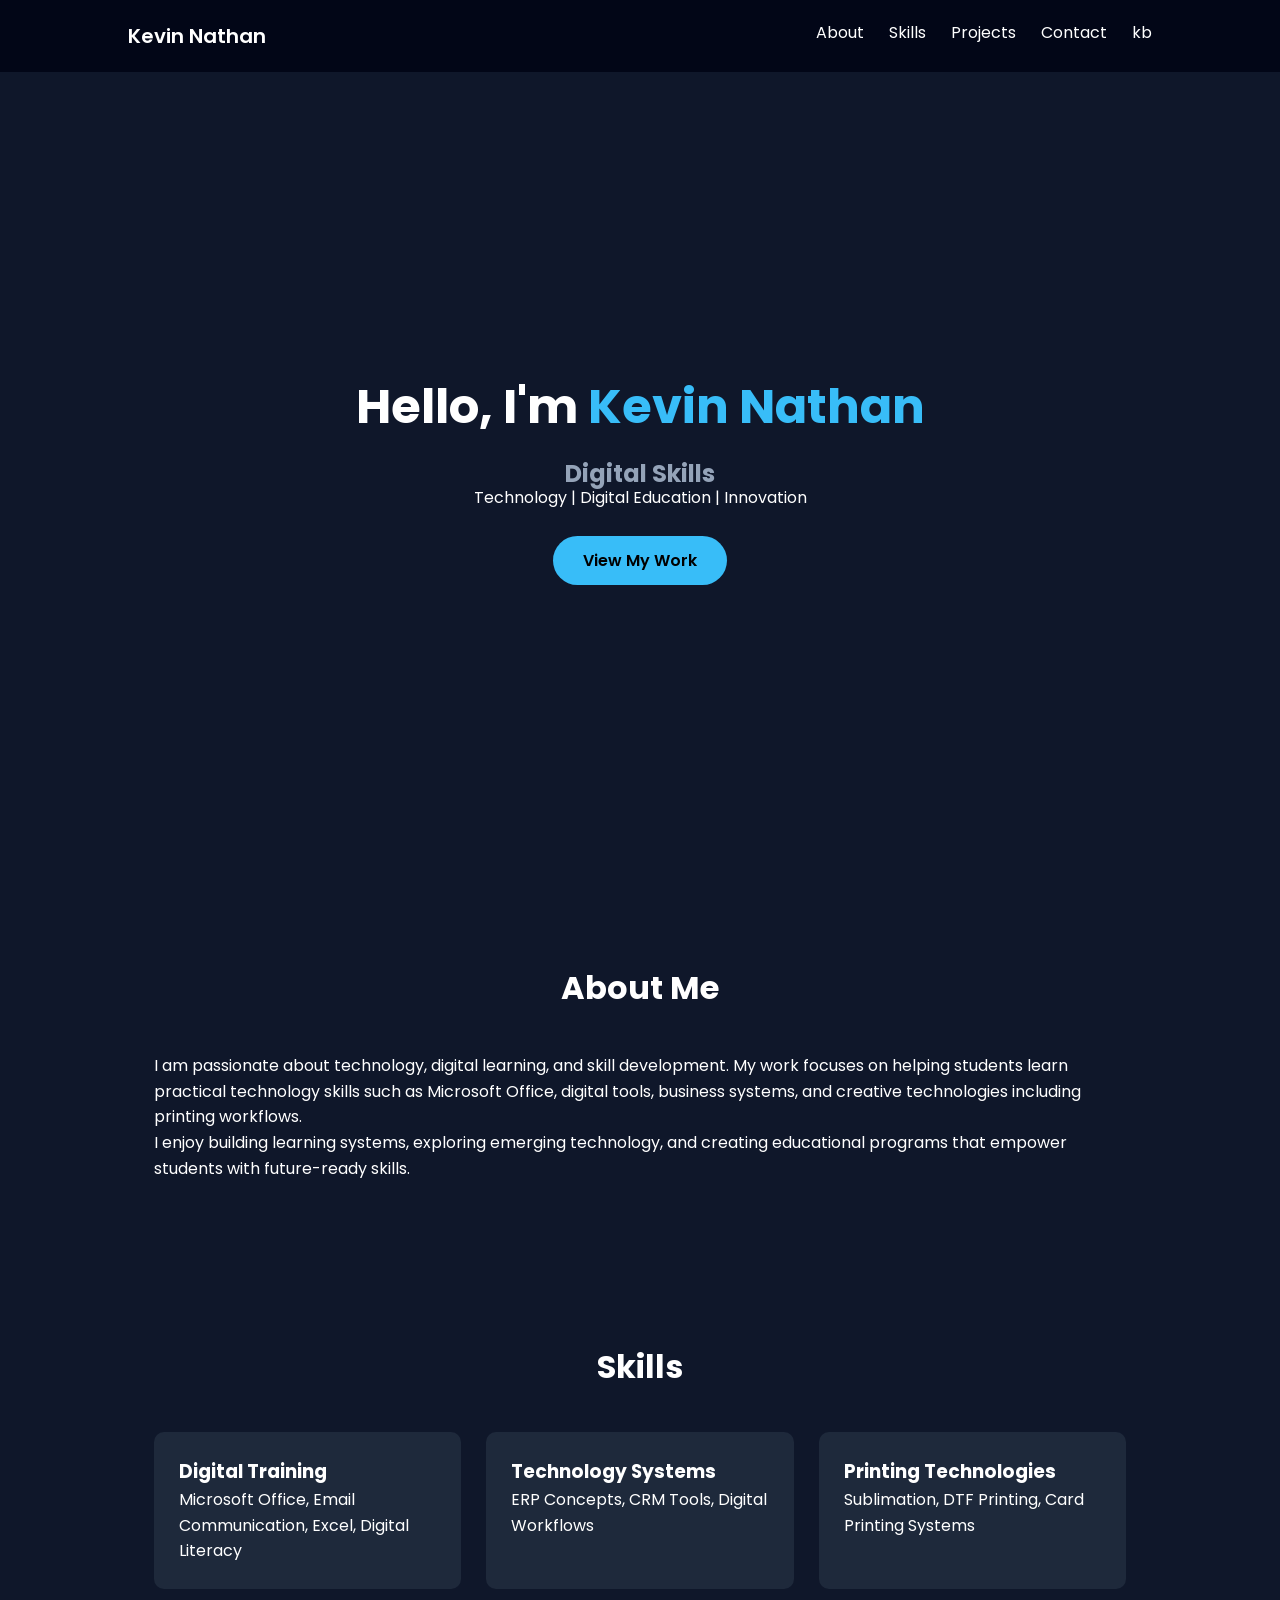
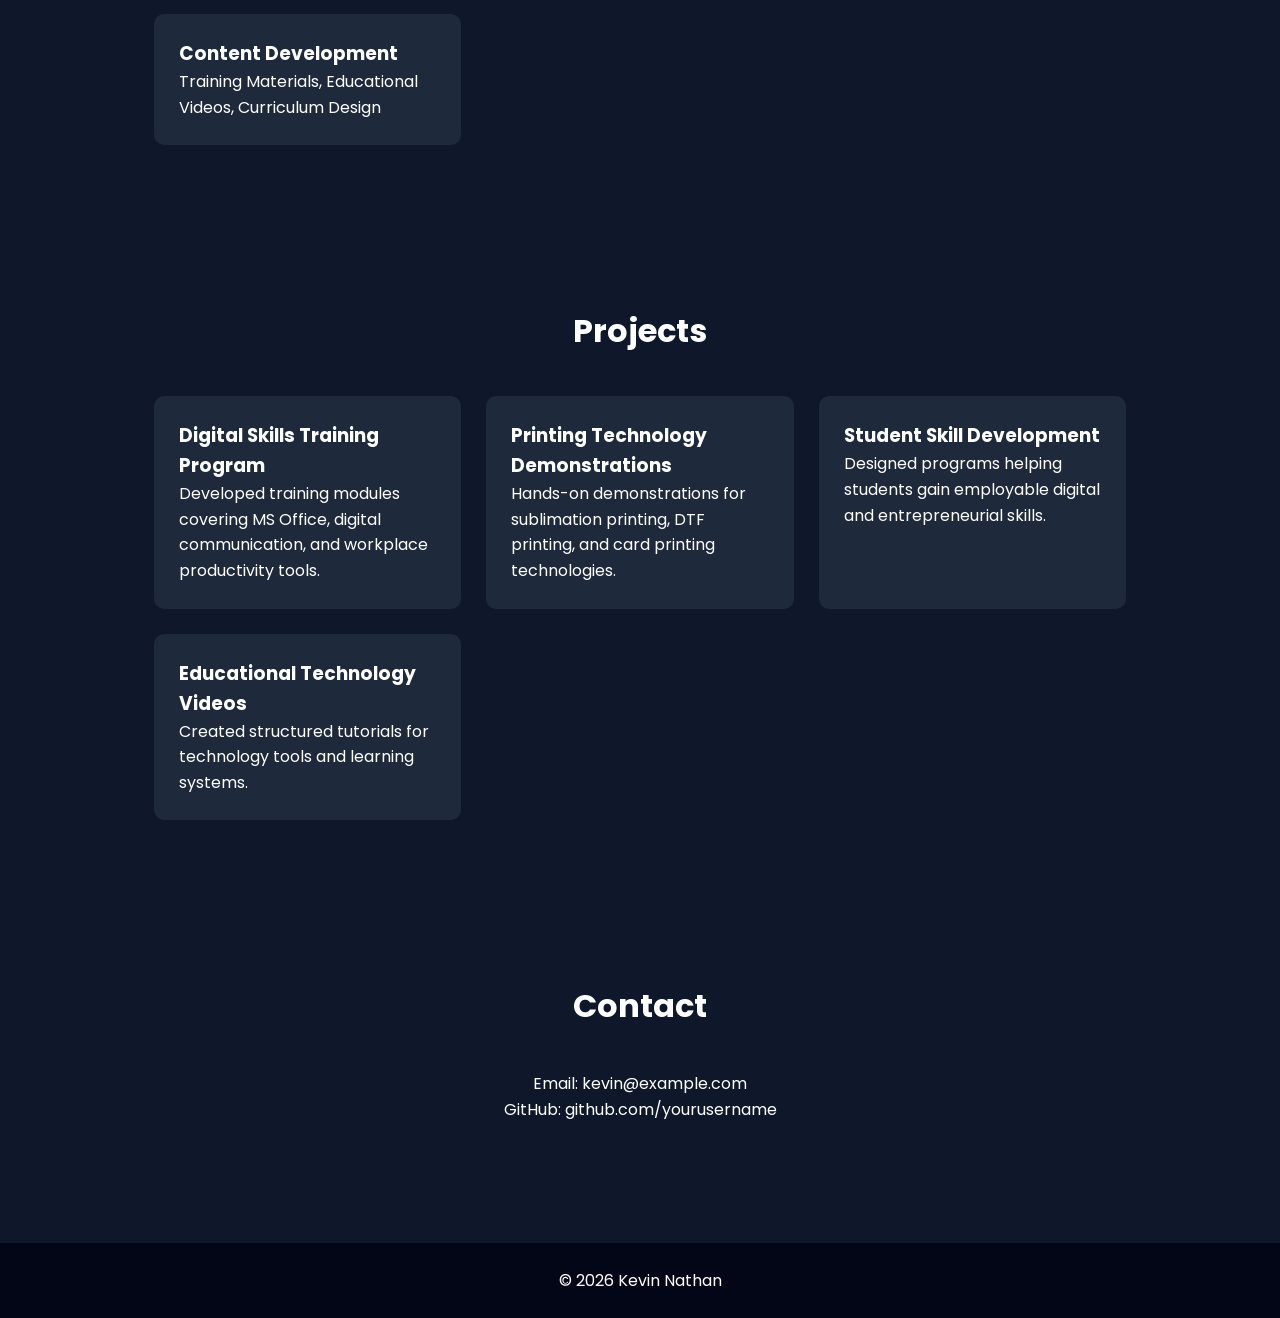
<file: index.html>
<!DOCTYPE html>
<html lang="en">
<head>
<meta charset="UTF-8">
<meta name="viewport" content="width=device-width, initial-scale=1.0">
<title>Kevin Nathan | Portfolio</title>
<link rel="stylesheet" href="style.css">
<link href="https://fonts.googleapis.com/css2?family=Poppins:wght@300;400;600&display=swap" rel="stylesheet">
</head>

<body>

<nav class="navbar">
<div class="logo">Kevin Nathan</div>

<ul class="nav-links">
<li><a href="#about">About</a></li>
<li><a href="#skills">Skills</a></li>
<li><a href="#projects">Projects</a></li>
<li><a href="#contact">Contact</a></li>
<li><a href="/kb.html">kb</a></li>
</ul>
</nav>

<section class="hero">
<h1>Hello, I'm <span>Kevin Nathan</span></h1>
<h2 class="typing"></h2>
<p>Technology | Digital Education | Innovation</p>
<a href="#projects" class="btn">View My Work</a>
</section>

<section id="about" class="section">
<h2>About Me</h2>

<p>
I am passionate about technology, digital learning, and skill development.
My work focuses on helping students learn practical technology skills such
as Microsoft Office, digital tools, business systems, and creative
technologies including printing workflows.
</p>

<p>
I enjoy building learning systems, exploring emerging technology, and
creating educational programs that empower students with future-ready skills.
</p>
</section>

<section id="skills" class="section">
<h2>Skills</h2>

<div class="skills-grid">

<div class="skill-card">
<h3>Digital Training</h3>
<p>Microsoft Office, Email Communication, Excel, Digital Literacy</p>
</div>

<div class="skill-card">
<h3>Technology Systems</h3>
<p>ERP Concepts, CRM Tools, Digital Workflows</p>
</div>

<div class="skill-card">
<h3>Printing Technologies</h3>
<p>Sublimation, DTF Printing, Card Printing Systems</p>
</div>

<div class="skill-card">
<h3>Content Development</h3>
<p>Training Materials, Educational Videos, Curriculum Design</p>
</div>

</div>
</section>

<section id="projects" class="section">
<h2>Projects</h2>

<div class="projects-grid">

<div class="project-card">
<h3>Digital Skills Training Program</h3>
<p>Developed training modules covering MS Office, digital communication,
and workplace productivity tools.</p>
</div>

<div class="project-card">
<h3>Printing Technology Demonstrations</h3>
<p>Hands-on demonstrations for sublimation printing, DTF printing,
and card printing technologies.</p>
</div>

<div class="project-card">
<h3>Student Skill Development</h3>
<p>Designed programs helping students gain employable digital
and entrepreneurial skills.</p>
</div>

<div class="project-card">
<h3>Educational Technology Videos</h3>
<p>Created structured tutorials for technology tools and learning systems.</p>
</div>

</div>
</section>

<section id="contact" class="section contact">

<h2>Contact</h2>

<p>Email: kevin@example.com</p>
<p>GitHub: github.com/yourusername</p>

</section>

<footer>
<p>© 2026 Kevin Nathan</p>
</footer>

<script src="script.js"></script>

</body>
</html>
</file>
<file: style.css>
*{
margin:0;
padding:0;
box-sizing:border-box;
}

body{
font-family:'Poppins', sans-serif;
background:#0f172a;
color:white;
line-height:1.6;
}

.navbar{
display:flex;
justify-content:space-between;
padding:20px 10%;
background:#020617;
position:sticky;
top:0;
z-index:1000;
}

.logo{
font-weight:600;
font-size:20px;
}

.nav-links{
list-style:none;
display:flex;
gap:25px;
}

.nav-links a{
text-decoration:none;
color:white;
transition:0.3s;
}

.nav-links a:hover{
color:#38bdf8;
}

.hero{
height:90vh;
display:flex;
flex-direction:column;
justify-content:center;
align-items:center;
text-align:center;
padding:20px;
}

.hero h1{
font-size:3rem;
}

.hero span{
color:#38bdf8;
}

.typing{
margin-top:10px;
font-size:1.5rem;
color:#94a3b8;
height:30px;
}

.btn{
margin-top:25px;
padding:12px 30px;
background:#38bdf8;
border:none;
border-radius:25px;
color:black;
text-decoration:none;
font-weight:600;
transition:0.3s;
}

.btn:hover{
transform:scale(1.05);
}

.section{
padding:80px 12%;
}

.section h2{
text-align:center;
margin-bottom:40px;
font-size:2rem;
}

.skills-grid{
display:grid;
grid-template-columns:repeat(auto-fit,minmax(250px,1fr));
gap:25px;
}

.skill-card{
background:#1e293b;
padding:25px;
border-radius:10px;
transition:0.4s;
}

.skill-card:hover{
transform:translateY(-10px);
background:#334155;
}

.projects-grid{
display:grid;
grid-template-columns:repeat(auto-fit,minmax(250px,1fr));
gap:25px;
}

.project-card{
background:#1e293b;
padding:25px;
border-radius:10px;
transition:0.4s;
}

.project-card:hover{
transform:translateY(-10px);
background:#334155;
}

.contact{
text-align:center;
}

footer{
text-align:center;
padding:25px;
background:#020617;
margin-top:40px;
}
</file>
